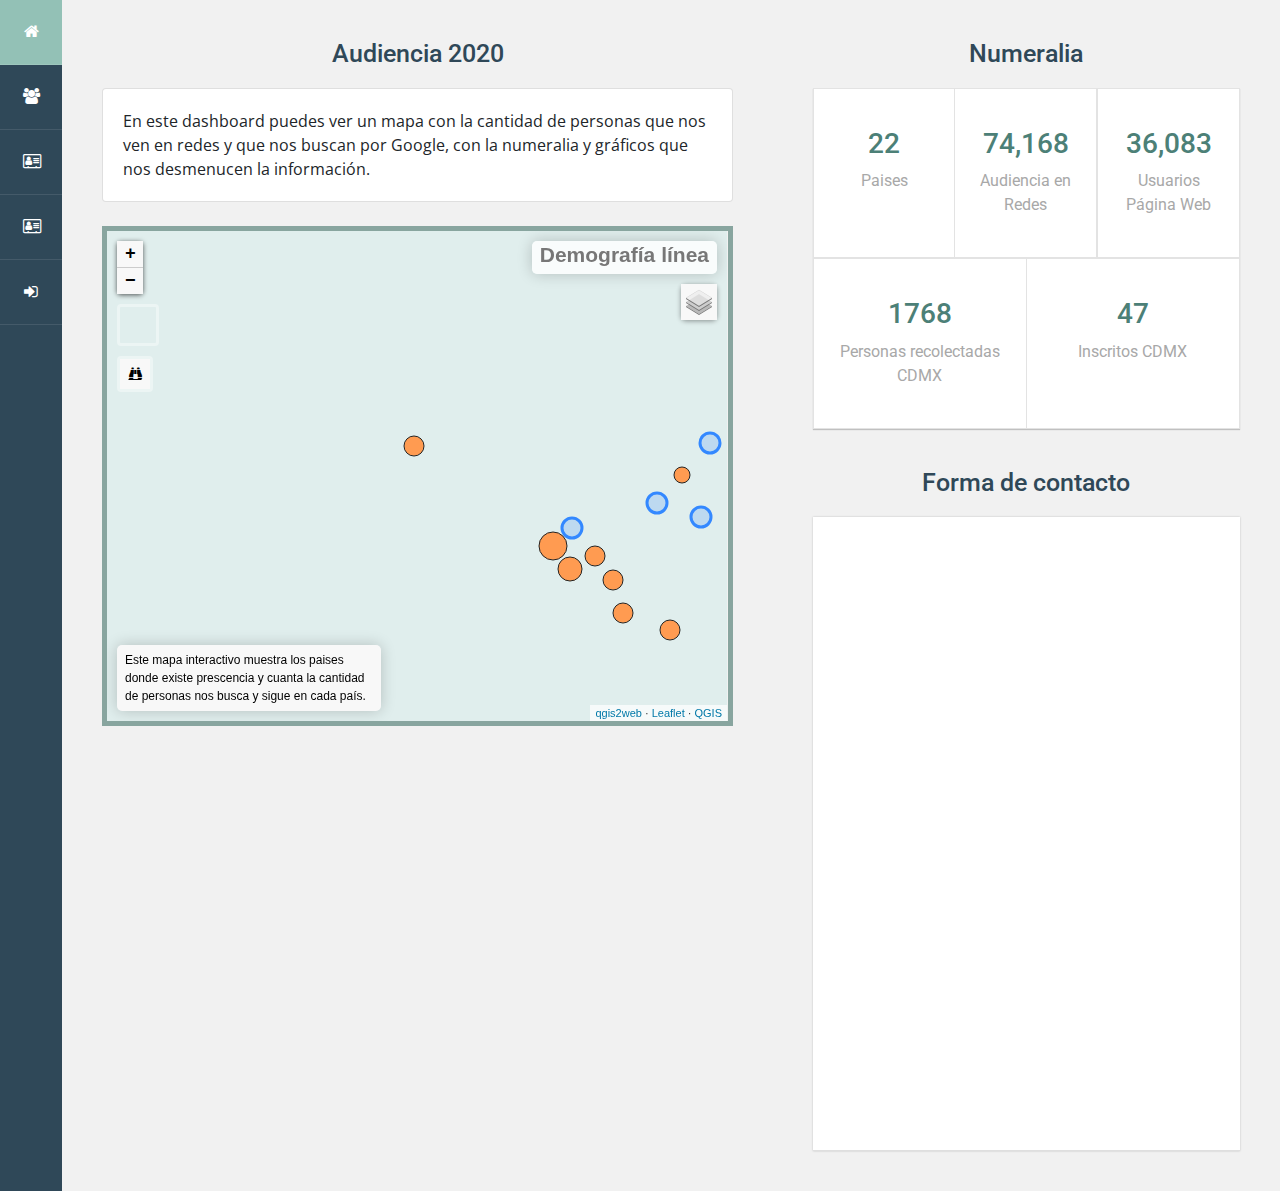
<file: audiencia.html>
<!DOCTYPE html>
<html lang="es">
<head>
	<meta charset="UTF-8">
	<meta name="viewport" content="width=device-width, user-scalable=no, initial-scale=1.0, maximum-scale=1.0, minimum-scale=1.0">
	<title>Dashboard</title>
	<link rel="stylesheet" href="css/bootstrap.min.css">
	<link href="https://fonts.googleapis.com/css?family=Open+Sans:400,700|Roboto:300,400,500" rel="stylesheet">
	<link rel="stylesheet" href="css/fontello.css">
	<link rel="stylesheet" href="css/estilos.css">
</head>
<body>
	<div class="container-fluid">
		<div class="row">
			<div class="barra-lateral col-12 col-sm-auto">
				<div class="logo">
					<h2>Reporte Anual 2020</h2>
				</div>
				<nav class="menu d-flex d-sm-block justify-content-center flex-wrap">
					<a href="index.html"><i class="icon-home"></i><span>Inicio</span></a>
					<a href="#"><i class="icon-users"></i><span>Audiencia</span></a>
					<a href="votos.html"><i class="icon-address-card-o"></i><span>Redes</span></a>
					<a href="redes.html"><i class="icon-address-card-o"></i><span>Gastos</span></a>
					<a href="index.html"><i class="icon-login"></i><span>Salir</span></a>
				</nav>
			</div>

			<main class="main col">
				<div class="row">
					<div class="columna col-lg-7">
						<div class="widget nueva_entrada">
							<h3 class="titulo">Audiencia 2020</h3>
							<form action="">
								<div class="card" >
									<div class="card-body">
									  <p class="card-text">En este dashboard puedes ver un mapa con la cantidad de personas que nos ven en redes y que nos buscan por Google, con la numeralia y gráficos que nos desmenucen la información.</p>
									</div>
								  </div> <br>
								<div class="">
									<iframe class="mapa" src="./Mapas_Finales/qgis2web_2020_11_20-18_23_43_879876/index.html" frameborder="1" width="100%" height="500" ></iframe>
								</div>
							</form>
						</div>
					</div>

					<div class="columna col-lg-5">
						<div class="widget estadisticas">
							<h3 class="titulo">Numeralia</h3>
							<div class="contenedor d-flex flex-wrap">
								<div class="caja">
									<h3>22</h3>
									<p>Paises</p>
								</div>
								<div class="caja">
									<h3>74,168</h3>
									<p>Audiencia en Redes</p>
								</div>
								<div class="caja">
									<h3>36,083</h3>
									<p>Usuarios Página Web</p>
								</div>
								<div class="caja">
									<h3>1768</h3>
									<p>Personas recolectadas CDMX</p>
								</div>
								<div class="caja">
									<h3>47</h3>
									<p>Inscritos CDMX</p>
								</div>
							</div>
						</div>

						<div class="widget comentarios">
							<h3 class="titulo">Forma de contacto</h3>
							<div class="contenedor">
								<div class="comentario d-flex flex-wrap">
									<div class="foto">
										<iframe title="Personas recolectadas" aria-label="chart" id="datawrapper-chart-1Y2Hr" src="https://datawrapper.dwcdn.net/1Y2Hr/1/" scrolling="no" frameborder="0" style="border: none;" width="350" height="587"></iframe>
									</div>
							</div>
						</div>
					</div>
				</div>
			</main>
		</div>
	</div>

	<!-- Usar la CDN requiere acceso a Internet -->
	<!-- <script src="https://code.jquery.com/jquery-3.2.1.min.js"></script> -->


	<script src="js/jquery-3.2.1.min.js"></script>
	<script src="js/popper.min.js"></script>
	<script src="js/bootstrap.min.js"></script>
</body>
</html>
</file>
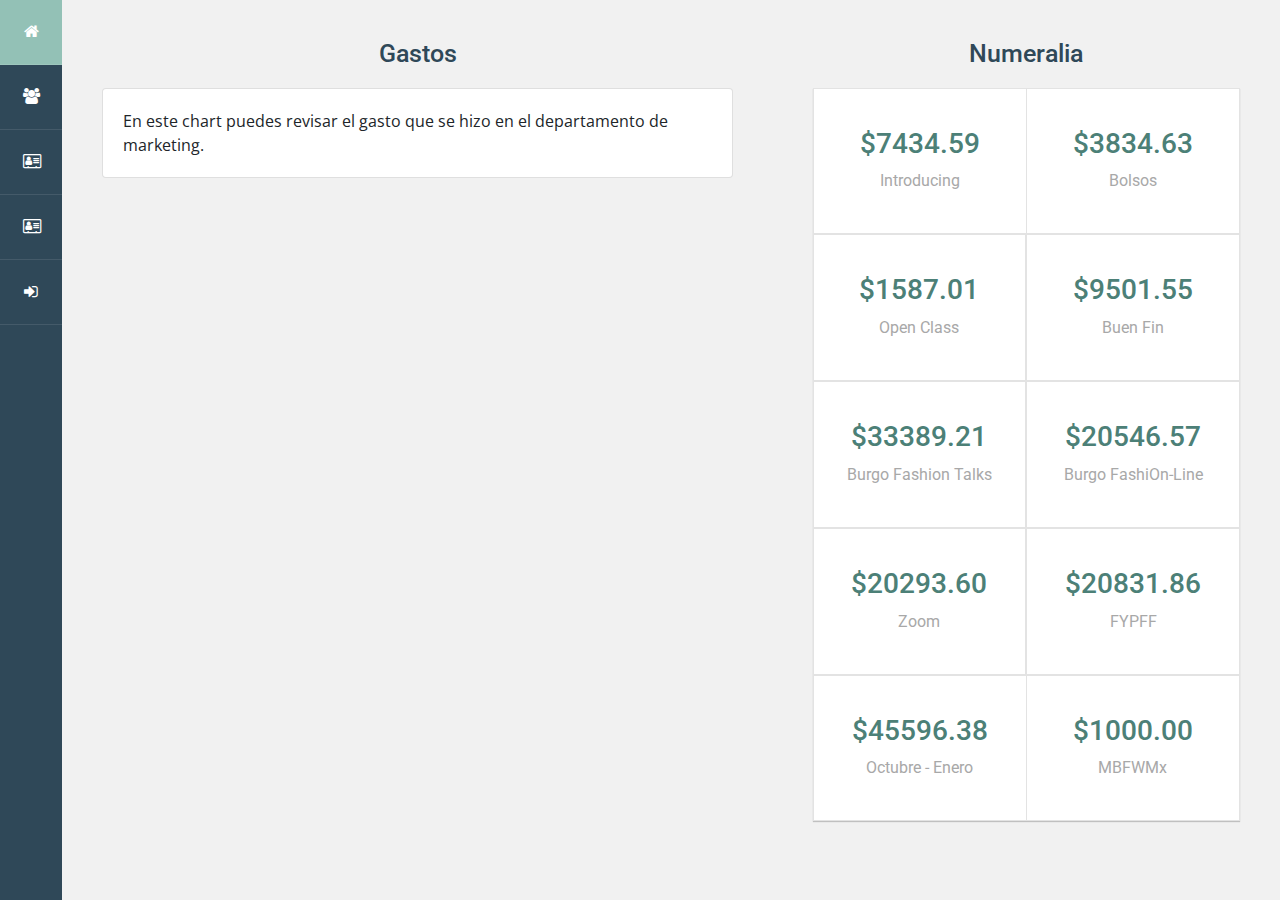
<file: redes.html>
<!DOCTYPE html>
<html lang="en">
<head>
    <meta charset="UTF-8">
	<meta name="viewport" content="width=device-width, user-scalable=no, initial-scale=1.0, maximum-scale=1.0, minimum-scale=1.0">
    <title>Dashboard</title>
    <link rel="stylesheet" href="css/bootstrap.min.css">
    <link href="https://fonts.googleapis.com/css?family=Open+Sans:400,700|Roboto:300,400,500" rel="stylesheet">
    <link rel="stylesheet" href="css/fontello.css">
	<link rel="stylesheet" href="css/estilos.css">
</head>
<body>
    <div class="container-fluid">
        <div class="row">
            <div class="barra-lateral col-12 col-sm-auto">
                <div class="logo">
                    <h2>Sin Voto No Hay Dinero</h2>
                </div>
                <nav class="menu d-flex d-sm-block justify-content-center flex-wrap">
					<a href="index.html"><i class="icon-home"></i><span>Inicio</span></a>
					<a href="audiencia.html"><i class="icon-users"></i><span>Audiencia</span></a>
					<a href="#"><i class="icon-address-card-o"></i><span>Redes</span></a>
					<a href="#"><i class="icon-address-card-o"></i><span>Gastos</span></a>
					<a href="index.html"><i class="icon-login"></i><span>Salir</span></a>
				</nav>
            </div>

            <main class="main col">
                <div class="row">
                    <div class="columna col-lg-7">
                        <div class="widget nueva_entrada">
                            <h3 class="titulo">Gastos</h3>
                                <form action="">
                                    <div class="card" >
                                        <div class="card-body">
                                          <p class="card-text">En este chart puedes revisar el gasto que se hizo en el departamento de marketing.</p>
                                        </div>
                                    </div> <br> 
                                    <div class="">
                                        <iframe title="Gastos 2020" aria-label="chart" id="datawrapper-chart-erxmF" src="https://datawrapper.dwcdn.net/erxmF/1/" scrolling="no" frameborder="0" style="border: none;" width="600" height="442"></iframe>
                                    </div>   
                                </form>
                        </div>
                    </div>

                    <div class="columna col-lg-5">
						<div class="widget estadisticas">
							<h3 class="titulo">Numeralia</h3>
							<div class="contenedor d-flex flex-wrap">
								<div class="caja">
									<h3>$7434.59</h3>
									<p>Introducing</p>
								</div>
								<div class="caja">
									<h3>$3834.63</h3>
									<p>Bolsos</p>
								</div>
								<div class="caja">
									<h3>$1587.01</h3>
									<p>Open Class</p>
								</div>
								<div class="caja">
									<h3>$9501.55</h3>
									<p>Buen Fin</p>
								</div>
								<div class="caja">
									<h3>$33389.21</h3>
									<p>Burgo Fashion Talks</p>
								</div>
								<div class="caja">
									<h3>$20546.57</h3>
									<p>Burgo FashiOn-Line</p>
								</div>
								<div class="caja">
									<h3>$20293.60</h3>
									<p>Zoom</p>
								</div>
								<div class="caja">
									<h3>$20831.86</h3>
									<p>FYPFF</p>
								</div>
								<div class="caja">
									<h3>$45596.38</h3>
									<p>Octubre - Enero</p>
								</div>
								<div class="caja">
									<h3>$1000.00</h3>
									<p>MBFWMx</p>
								</div>
							</div>
						</div>
					</div>
					</div>

                </div>
            </main>
        </div>
    </div>
</body>
</html>
</file>
<file: css/fontello.css>
@charset "UTF-8";

 @font-face {
  font-family: 'fontello';
  src: url('../font/fontello.eot?41265751');
  src: url('../font/fontello.eot?41265751#iefix') format('embedded-opentype'),
       url('../font/fontello.woff2?41265751') format('woff2'),
       url('../font/fontello.woff?41265751') format('woff'),
       url('../font/fontello.ttf?41265751') format('truetype'),
       url('../font/fontello.svg?41265751#fontello') format('svg');
  font-weight: normal;
  font-style: normal;
}
/* Chrome hack: SVG is rendered more smooth in Windozze. 100% magic, uncomment if you need it. */
/* Note, that will break hinting! In other OS-es font will be not as sharp as it could be */
/*
@media screen and (-webkit-min-device-pixel-ratio:0) {
  @font-face {
    font-family: 'fontello';
    src: url('../font/fontello.svg?41265751#fontello') format('svg');
  }
}
*/
 
 [class^="icon-"]:before, [class*=" icon-"]:before {
  font-family: "fontello";
  font-style: normal;
  font-weight: normal;
  speak: never;
 
  display: inline-block;
  text-decoration: inherit;
  width: 1em;
  margin-right: .2em;
  text-align: center;
  /* opacity: .8; */
 
  /* For safety - reset parent styles, that can break glyph codes*/
  font-variant: normal;
  text-transform: none;
 
  /* fix buttons height, for twitter bootstrap */
  line-height: 1em;
 
  /* Animation center compensation - margins should be symmetric */
  /* remove if not needed */
  margin-left: .2em;
 
  /* you can be more comfortable with increased icons size */
  /* font-size: 120%; */
 
  /* Font smoothing. That was taken from TWBS */
  -webkit-font-smoothing: antialiased;
  -moz-osx-font-smoothing: grayscale;
 
  /* Uncomment for 3D effect */
  /* text-shadow: 1px 1px 1px rgba(127, 127, 127, 0.3); */
}
 
.icon-home:before { content: '\2302'; } /* '⌂' */
.icon-login:before { content: '\e740'; } /* '' */
.icon-dollar:before { content: '\f155'; } /* '' */
.icon-address-card-o:before { content: '\f2bc'; } /* '' */
.icon-users:before { content: '👥'; } /* '\1f465' */
</file>
<file: css/estilos.css>
body {
	background: #F1F1F1;
	font-size: 16px;
	font-family: 'Open Sans', sans-serif;
}

/* --- --- BARRA LATERAL --- --- */
.barra-lateral {
	background: #2F4858;
	color: #fff;
	min-width: 300px;
	min-height: 100vh;
	padding: 0;
}

.barra-lateral a {
	color: #fff;
}

/* --- LOGO --- */
.barra-lateral .logo {
	background: #5B9BB3;
	margin-bottom: 2px;
}

.barra-lateral .logo h2 {
	font-size: 20px;
	font-family: 'Roboto', sans-serif;
	padding: 20px 0;
	text-align: center;
	font-weight: 700;
	margin:0;
}

/* --- MENU --- */
.barra-lateral .menu a {
	display: block;
	padding: 20px;
	font-family: 'Roboto', sans-serif;
	font-weight: 500;
	border-bottom: 1px solid rgba(255,255,255,.1);
}

.barra-lateral .menu a:hover {
	background: #93C1B6;
	text-decoration: none;
}

.barra-lateral .menu a i {
	margin-right: 20px;
	font-weight: normal;
}

/* --- --- MAIN --- --- */
.main {
	padding-top: 40px;
}

.main .columna {
	padding-left: 40px;
	padding-right: 40px;
}

.main .titulo {
	color: #2F4858;
	font-size: 25px;
	font-weight: 500;
	font-family: 'Roboto', sans-serif;
	margin-bottom: 20px;
	text-align: center;
}

.main .widget {
	margin-bottom: 40px;
	border: 1px;
}

/* --- Widget Nueva Entrada --- */
.main .widget form input[type="text"],
.main .widget form textarea {
	width: 100%;
	padding: 10px;
	margin-bottom: 20px;
	font-family: 'Open Sans', sans-serif;
	border: 1px;
	box-shadow: 0px 2px 2px 0px rgba(0,0,0,0.2);
}

.main .mapa{
	border: 5px solid #88A59F;
}

.main .widget form input[type="text"] {
	font-weight: 400;
	border: 1px;
}

.main .widget form textarea {
	height: 400px;
	min-height: 200px;
	max-width: 100%; 
	min-width: 100%;
	border: 1px;
}

.main .widget form button {
	background: #0275d8;
	cursor: pointer;
	color: #fff;
	font-family: 'Roboto', sans-serif;
	font-size: 18px;
	font-weight: 500;
	border: none;
	display: inline-block;
	padding: 10px;
	width: 200px;
	border-radius: 3px;
	transition: all .3s ease;
}

.main .widget form button:hover {
	background: #025aa5;
}

/* --- Widget Estadisticas --- */
.main .estadisticas .contenedor {
	box-shadow: 0px 1px 1px 0px rgba(0,0,0,.2);
}

.main .estadisticas .caja {
	background: #fff;
	border: 1px solid #e3e3e3;
	padding: 40px 20px;
	flex: 1;
	text-align: center;
	font-family: 'Roboto', sans-serif;
}

.main .estadisticas .caja h3 {
	margin-bottom: 10px;
	color: #4C8077;
}

.texto_1{
	font-family:'Roboto', sans-serif;
	color: #777777;
}

.main .estadisticas .caja p {
	color: #a8a8a8;
	margin-bottom: 0;
}

.main .estadisticas .caja:first-child {
	border-right: none;
}

.main .estadisticas .caja:last-child {
	border-left: none;
}

/* --- Widget Comentarios --- */
.main .comentarios .contenedor {
	box-shadow: 0px 0px 2px 0px rgba(0,0,0,0.2);
}

.main .comentarios .comentario {
	background: #fff;
	padding: 20px;
	border-bottom: 1px solid #dfdfdf;
}

.main .comentarios .comentario .foto {
	width: 100;
	height: 100;
	/* ---overflow: hidden;
	margin-right: 20px;
	border-radius: 100px;--- */
}

.main .comentarios .comentario .foto a {
	display: inline-block;
}

.main .comentarios .comentario .foto img {
	width: 100%;
}

.main .comentarios .comentario .texto {
	flex: 1;
}

.main .comentarios .comentario .texto .texto-comentario {
	font-size: 14px;
	font-family: 'Open Sans', sans-serif;
}

.main .comentarios .comentario .botones button {
	background: none;
	cursor: pointer;
	color: #fff;
	font-family: 'Roboto', sans-serif;
	font-size: 14px;
	font-weight: 500;
	border: none;
	display: inline-block;
	padding: 5px 10px;
	border-radius: 3px;
	transition: all .3s ease;
	margin-right: 10px;
	margin-bottom: 10px;
}

.main .comentarios .comentario .botones .aprobar {background: #35ae6b;}
.main .comentarios .comentario .botones .eliminar {background: #b74848;}
.main .comentarios .comentario .botones .bloquear {color: #acacac;}

.main .comentarios .comentario .botones .aprobar:hover {background: #449d44;}
.main .comentarios .comentario .botones .eliminar:hover {background: #c9302c;}
.main .comentarios .comentario .botones .bloquear:hover {
	background: #acacac;
	color: #fff;
}

/* --- --- MEDIAQUERIES --- --- */
@media screen and (max-width: 1300px) {
	.barra-lateral {
		min-width: auto;
	}

	.barra-lateral .logo {
		display: none;
	}

	.barra-lateral .menu a span {
		display: none;
	}

	.barra-lateral .menu a i {
		margin:0;
	}
}

@media screen and (max-width: 575px) {
	.barra-lateral {
		min-height: auto;
	}

	.barra-lateral .menu a {
		display: inline-block;
		border-bottom: none;
	}

	.main .widget form button {
		width: 100%;
	}
}

@media screen and (max-width: 320px) {
	.main .comentarios .comentario .foto {
		width: 30px;
		height: 30px;
	}

	.main .comentarios .comentario .botones button {
		width: 100%;
	}
}
</file>
